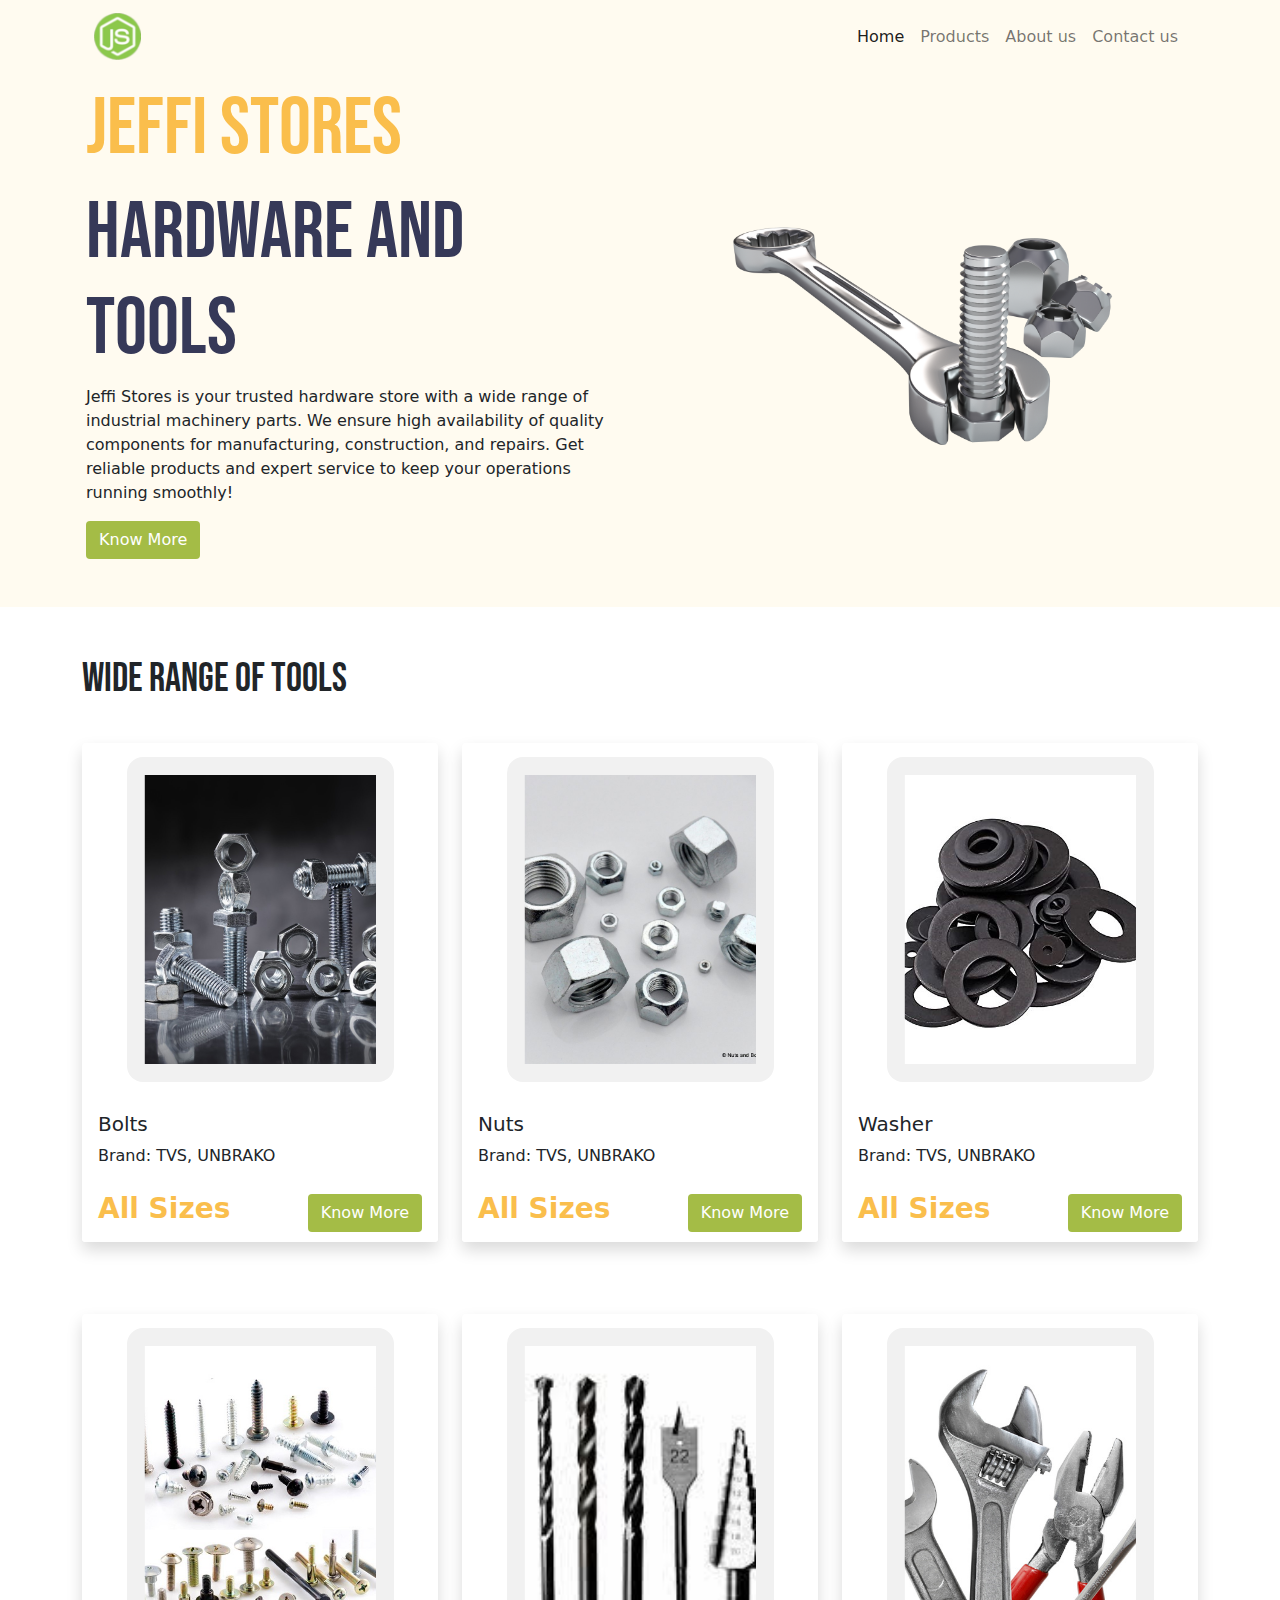
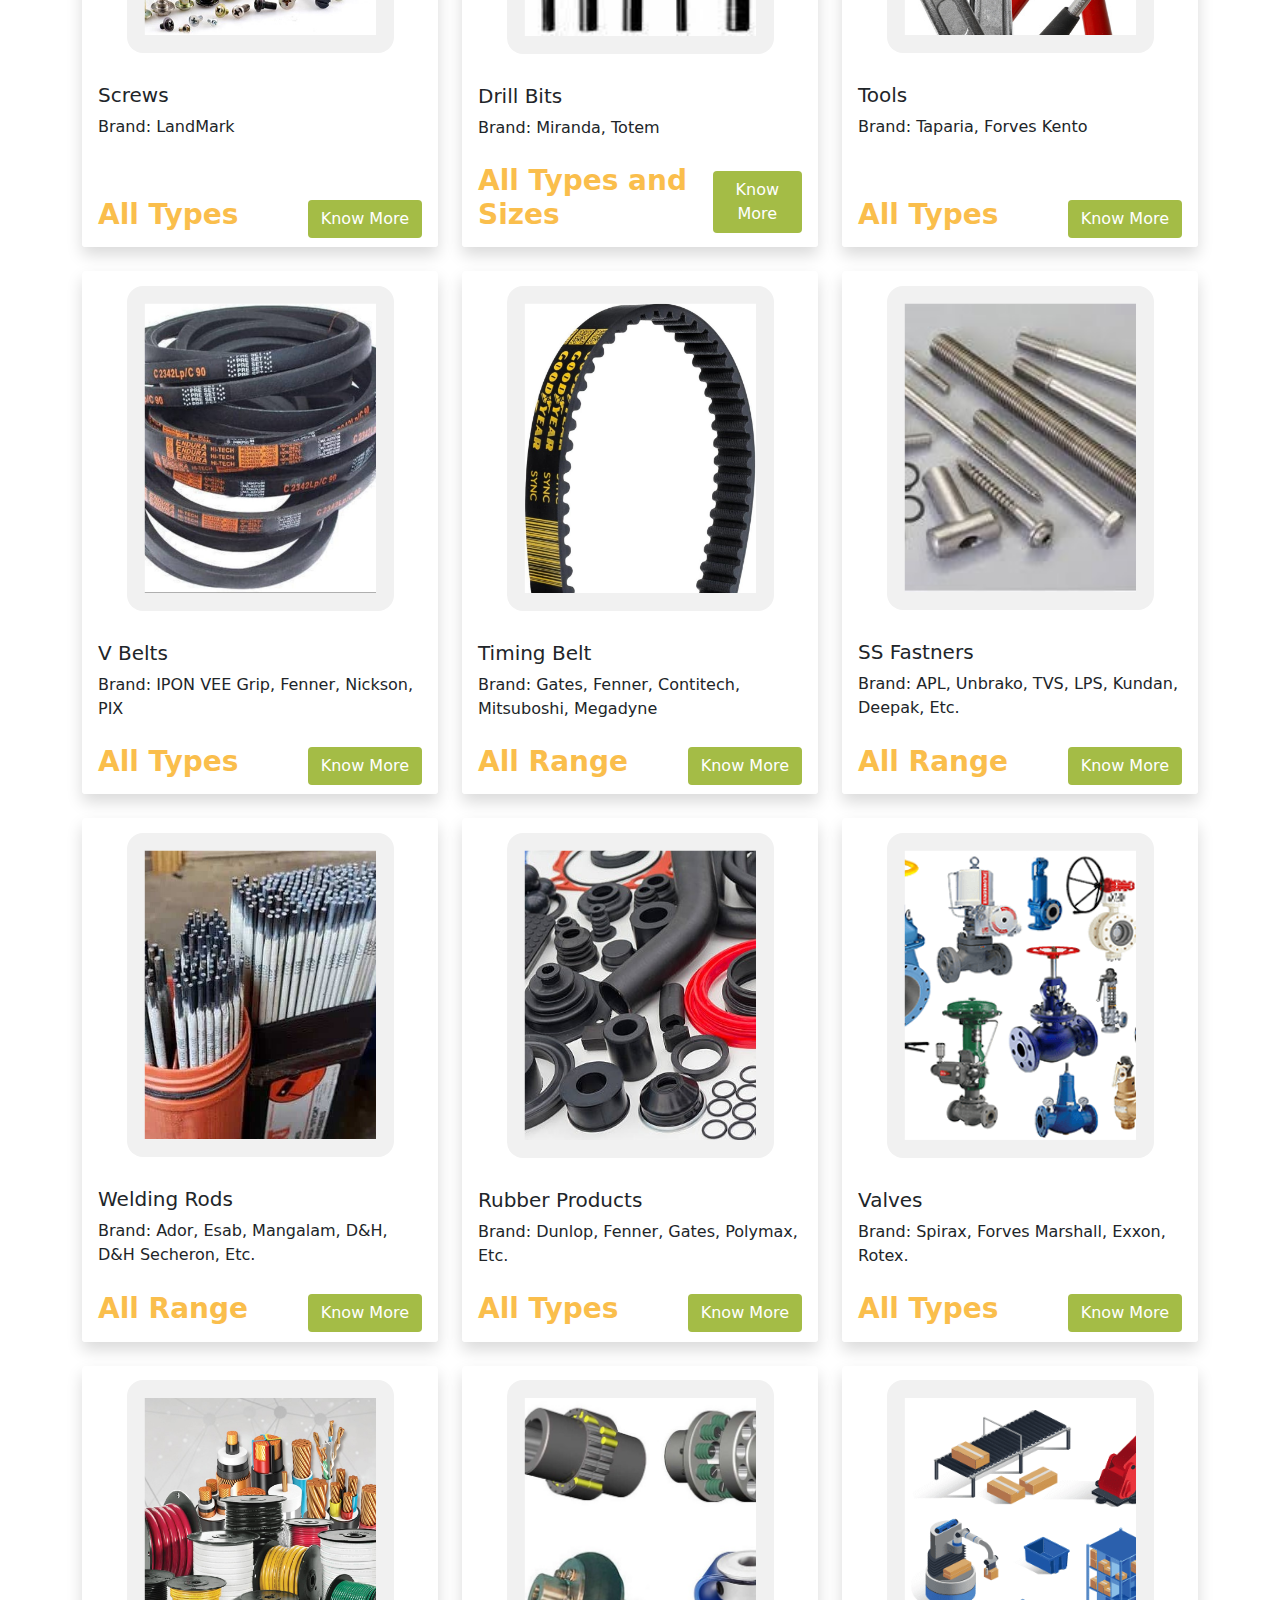
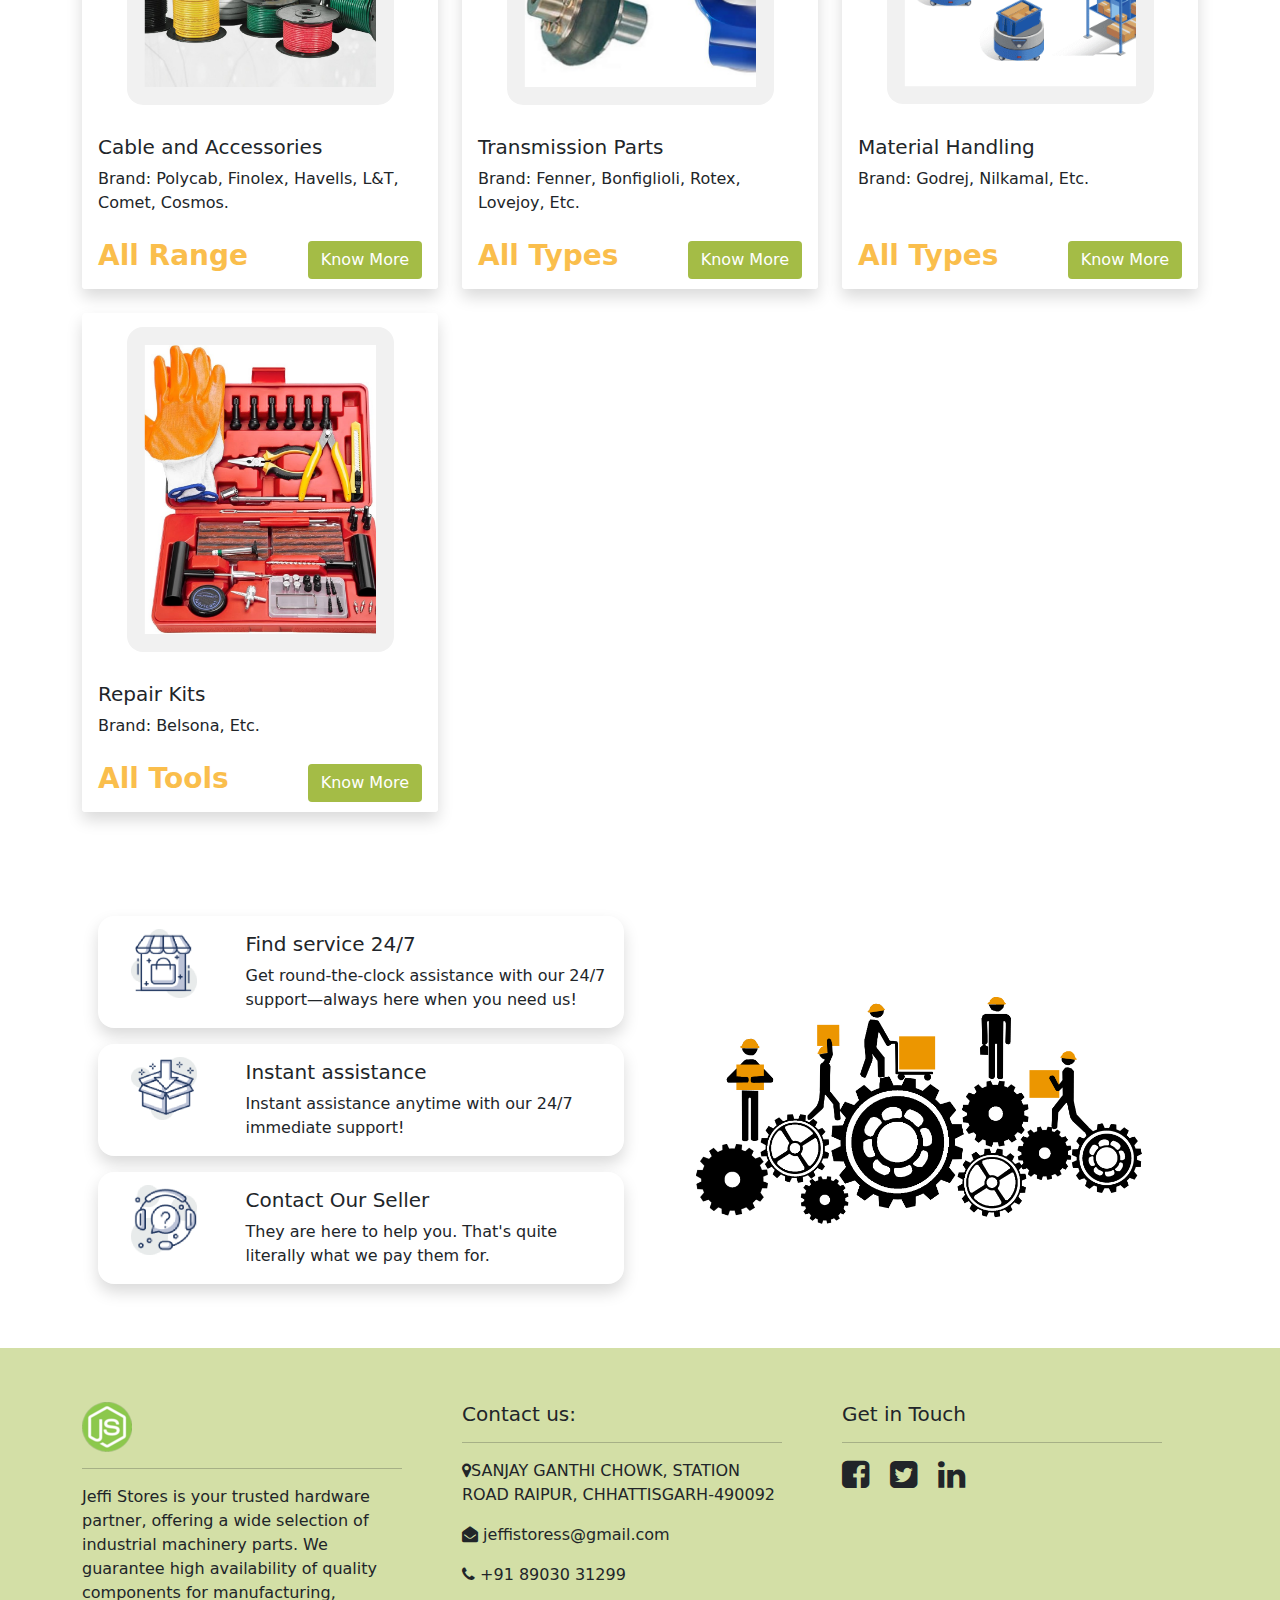
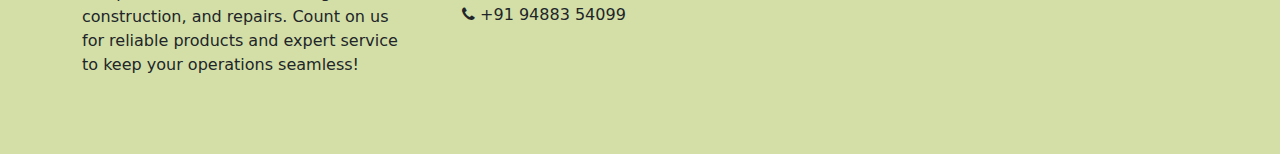
<file: index.html>
<!DOCTYPE html>
<html lang="en">
  <head>
    <meta charset="UTF-8" />
    <meta name="viewport" content="width=device-width, initial-scale=1.0" />
    <title>Jeffi Stores</title>
    <link rel="stylesheet" href="css/bootstrap.min.css" />
    <link rel="stylesheet" href="css/style.css" />
    <link rel="preconnect" href="https://fonts.gstatic.com" />
    <link
      href="https://fonts.googleapis.com/css2?family=Bebas+Neue&display=swap"
      rel="stylesheet"
    />
    <link
      rel="stylesheet"
      href="https://cdnjs.cloudflare.com/ajax/libs/font-awesome/4.7.0/css/font-awesome.min.css"
    />
  </head>
  <body>
    <!--Nav bar-->
    <section class="head-section">
      <header class="container">
        <nav class="navbar navbar-expand-lg navbar-light penguin-nabbar">
          <div class="container-fluid">
            <a class="navbar-brand" href="#">
              <img
                src="Images/logo.png"
                alt=""
                class="penguin-logo img-fluid"
              />
            </a>
            <button
              class="navbar-toggler"
              type="button"
              data-bs-toggle="collapse"
              data-bs-target="#navbarNav"
              aria-controls="navbarNav"
              aria-expanded="false"
              aria-label="Toggle navigation"
            >
              <span class="navbar-toggler-icon"></span>
            </button>
            <div
              class="collapse navbar-collapse justify-content-end"
              id="navbarNav"
            >
              <ul class="navbar-nav">
                <li class="nav-item">
                  <a class="nav-link active" aria-current="page" href="#"
                    >Home</a
                  >
                </li>
                <li class="nav-item">
                  <a class="nav-link" href="#products">Products</a>
                </li>
                <li class="nav-item">
                  <a class="nav-link" href="#about-us">About us</a>
                </li>
                <li class="nav-item">
                  <a class="nav-link" href="#contact-us">Contact us</a>
                </li>
              </ul>
            </div>
          </div>
        </nav>
      </header>
    </section>

    <main>
      <!--Banner section-->
      <section class="head-section">
        <div class="pt-2 pb-5 container">
          <div class="row d-flex align-items-center">
            <div class="col-md-6 px-3">
              <h1 id="text-style">Jeffi Stores</h1>
              <h1 class="text-style2">Hardware and Tools</h1>
              <p>
                Jeffi Stores is your trusted hardware store with a wide range of industrial machinery parts. We ensure high availability of quality components for manufacturing, construction, and repairs. Get reliable products and expert service to keep your operations running smoothly!
              </p>
              <button type="button" class="btn penguin-btn" onclick="window.location.hash='products'">Know More</button>

            </div>
            <div class="col-md-6 how-img px-5">
              <img src="Images/Welcome.png" class="img-fluid" alt="" />
            </div>
          </div>
        </div>
      </section>

      <!--catagory collection section-->
      <section id="products" class="container mt-5">
        <h1>Wide Range of Tools</h1>
        <div class="row row-cols-1 row-cols-md-3 g-4 mt-3">
          <div class="col">
            <div class="card h-100 penguin-card-border shadow rounded">
              <img
                src="Images/Bolts.jpg"
                class="card-img-top penguin-card-img w-75"
                alt="..."
              />
              <div class="card-body">
                <h5 class="card-title">Bolts</h5>
                <p class="card-text">
                  Brand: TVS, UNBRAKO
                </p>
              </div>
              <div
                class="card-footer d-flex justify-content-between align-items-center penguin-card-footer"
              >
                <div>
                  <h3 class="price-text-style">All Sizes</h3>
                </div>
                <div>
                  <button type="button" class="btn penguin-btn" >
                    Know More
                  </button>                                  
                </div>
              </div>
            </div>
          </div>
          <div class="col">
            <div class="card h-100 penguin-card-border shadow rounded">
              <img
                src="Images/Nuts.jpeg"
                class="card-img-top penguin-card-img w-75"
                alt="..."
              />
              <div class="card-body">
                <h5 class="card-title">Nuts</h5>
                <p class="card-text">
                  Brand: TVS, UNBRAKO
                </p>
              </div>
              <div
                class="card-footer d-flex justify-content-between align-items-center penguin-card-footer"
              >
                <div>
                  <h3 class="price-text-style">All Sizes</h3>
                </div>
                <div>
                  <button type="button" class="btn penguin-btn">
                    Know More
                  </button>
                </div>
              </div>
            </div>
          </div>
          <div class="col">
            <div class="card h-100 penguin-card-border shadow rounded">
              <img
                src="Images/Washers.jpg"
                class="card-img-top penguin-card-img w-75"
                alt="..."
              />
              <div class="card-body">
                <h5 class="card-title">Washer</h5>
                <p class="card-text">
                  Brand: TVS, UNBRAKO
                </p>
              </div>
              <div
                class="card-footer d-flex justify-content-between align-items-center penguin-card-footer"
              >
                <div>
                  <h3 class="price-text-style">All Sizes</h3>
                </div>
                <div>
                  <button type="button" class="btn penguin-btn">
                    Know More
                  </button>
                </div>
              </div>
            </div>
          </div>
        </div>
      </section>

      <section class="container mt-5">
        <div class="row row-cols-1 row-cols-md-3 g-4 mt-3">
          <div class="col">
            <div class="card h-100 penguin-card-border shadow rounded">
              <img
                src="Images/Screws.jpg"
                class="card-img-top penguin-card-img w-75"
                alt="..."
              />
              <div class="card-body">
                <h5 class="card-title">Screws</h5>
                <p class="card-text">
                  Brand: LandMark
                </p>
              </div>
              <div
                class="card-footer d-flex justify-content-between align-items-center penguin-card-footer"
              >
                <div>
                  <h3 class="price-text-style">All Types</h3>
                </div>
                <div>
                  <button type="button" class="btn penguin-btn">
                    Know More
                  </button>
                </div>
              </div>
            </div>
          </div>
          <div class="col">
            <div class="card h-100 penguin-card-border shadow rounded">
              <img
                src="Images/Drill Bits.jpeg"
                class="card-img-top penguin-card-img w-75"
                alt="..."
              />
              <div class="card-body">
                <h5 class="card-title">Drill Bits</h5>
                <p class="card-text">
                  Brand: Miranda, Totem
                </p>
              </div>
              <div
                class="card-footer d-flex justify-content-between align-items-center penguin-card-footer"
              >
                <div>
                  <h3 class="price-text-style">All Types and Sizes</h3>
                </div>
                <div>
                  <button type="button" class="btn penguin-btn">
                    Know More
                  </button>
                </div>
              </div>
            </div>
          </div>
          <div class="col">
            <div class="card h-100 penguin-card-border shadow rounded">
              <img
                src="Images/Tools.png"
                class="card-img-top penguin-card-img w-75"
                alt="..."
              />
              <div class="card-body">
                <h5 class="card-title">Tools</h5>
                <p class="card-text">
                  Brand: Taparia, Forves Kento
                </p>
              </div>
              <div
                class="card-footer d-flex justify-content-between align-items-center penguin-card-footer"
              >
                <div>
                  <h3 class="price-text-style">All Types</h3>
                </div>
                <div>
                  <button type="button" class="btn penguin-btn">
                    Know More
                  </button>
                </div>
              </div>
            </div>
          </div>
          <div class="col">
            <div class="card h-100 penguin-card-border shadow rounded">
              <img
                src="Images/V Belts.jpg"
                class="card-img-top penguin-card-img w-75"
                alt="..."
              />
              <div class="card-body">
                <h5 class="card-title">V Belts</h5>
                <p class="card-text">
                  Brand: IPON VEE Grip, Fenner, Nickson, PIX
                </p>
              </div>
              <div
                class="card-footer d-flex justify-content-between align-items-center penguin-card-footer"
              >
                <div>
                  <h3 class="price-text-style">All Types</h3>
                </div>
                <div>
                  <button type="button" class="btn penguin-btn">
                    Know More
                  </button>
                </div>
              </div>
            </div>
          </div>
          <div class="col">
            <div class="card h-100 penguin-card-border shadow rounded">
              <img
                src="Images/Timing Belt.jpg"
                class="card-img-top penguin-card-img w-75"
                alt="..."
              />
              <div class="card-body">
                <h5 class="card-title">Timing Belt</h5>
                <p class="card-text">
                  Brand: Gates, Fenner, Contitech, Mitsuboshi, Megadyne
                </p>
              </div>
              <div
                class="card-footer d-flex justify-content-between align-items-center penguin-card-footer"
              >
                <div>
                  <h3 class="price-text-style">All Range</h3>
                </div>
                <div>
                  <button type="button" class="btn penguin-btn">
                    Know More
                  </button>
                </div>
              </div>
            </div>
          </div>
          <div class="col">
            <div class="card h-100 penguin-card-border shadow rounded">
              <img
                src="Images/SS Fastners.jpeg"
                class="card-img-top penguin-card-img w-75"
                alt="..."
              />
              <div class="card-body">
                <h5 class="card-title">SS Fastners</h5>
                <p class="card-text">
                  Brand: APL, Unbrako, TVS, LPS, Kundan, Deepak, Etc.
                </p>
              </div>
              <div
                class="card-footer d-flex justify-content-between align-items-center penguin-card-footer"
              >
                <div>
                  <h3 class="price-text-style">All Range</h3>
                </div>
                <div>
                  <button type="button" class="btn penguin-btn">
                    Know More
                  </button>
                </div>
              </div>
            </div>
          </div>
          <div class="col">
            <div class="card h-100 penguin-card-border shadow rounded">
              <img
                src="Images/Welding Rods.jpg"
                class="card-img-top penguin-card-img w-75"
                alt="..."
              />
              <div class="card-body">
                <h5 class="card-title">Welding Rods</h5>
                <p class="card-text">
                  Brand: Ador, Esab, Mangalam, D&H, D&H Secheron, Etc.
                </p>
              </div>
              <div
                class="card-footer d-flex justify-content-between align-items-center penguin-card-footer"
              >
                <div>
                  <h3 class="price-text-style">All Range</h3>
                </div>
                <div>
                  <button type="button" class="btn penguin-btn">
                    Know More
                  </button>
                </div>
              </div>
            </div>
          </div>
          <div class="col">
            <div class="card h-100 penguin-card-border shadow rounded">
              <img
                src="Images/Rubber Products.jpg"
                class="card-img-top penguin-card-img w-75"
                alt="..."
              />
              <div class="card-body">
                <h5 class="card-title">Rubber Products</h5>
                <p class="card-text">
                  Brand: Dunlop, Fenner, Gates, Polymax, Etc.
                </p>
              </div>
              <div
                class="card-footer d-flex justify-content-between align-items-center penguin-card-footer"
              >
                <div>
                  <h3 class="price-text-style">All Types</h3>
                </div>
                <div>
                  <button type="button" class="btn penguin-btn">
                    Know More
                  </button>
                </div>
              </div>
            </div>
          </div>
          <div class="col">
            <div class="card h-100 penguin-card-border shadow rounded">
              <img
                src="Images/Valves.png"
                class="card-img-top penguin-card-img w-75"
                alt="..."
              />
              <div class="card-body">
                <h5 class="card-title">Valves</h5>
                <p class="card-text">
                  Brand: Spirax, Forves Marshall, Exxon, Rotex.
                </p>
              </div>
              <div
                class="card-footer d-flex justify-content-between align-items-center penguin-card-footer"
              >
                <div>
                  <h3 class="price-text-style">All Types</h3>
                </div>
                <div>
                  <button type="button" class="btn penguin-btn">
                    Know More
                  </button>
                </div>
              </div>
            </div>
          </div>
          <div class="col">
            <div class="card h-100 penguin-card-border shadow rounded">
              <img
                src="Images/Cable and Accessories.jpg"
                class="card-img-top penguin-card-img w-75"
                alt="..."
              />
              <div class="card-body">
                <h5 class="card-title">Cable and Accessories</h5>
                <p class="card-text">
                 Brand: Polycab, Finolex, Havells, L&T, Comet, Cosmos.
                </p>
              </div>
              <div
                class="card-footer d-flex justify-content-between align-items-center penguin-card-footer"
              >
                <div>
                  <h3 class="price-text-style">All Range</h3>
                </div>
                <div>
                  <button type="button" class="btn penguin-btn">
                    Know More
                  </button>
                </div>
              </div>
            </div>
          </div>
          <div class="col">
            <div class="card h-100 penguin-card-border shadow rounded">
              <img
                src="Images/Transmission Parts.jpeg"
                class="card-img-top penguin-card-img w-75"
                alt="..."
              />
              <div class="card-body">
                <h5 class="card-title">Transmission Parts</h5>
                <p class="card-text">
                  Brand: Fenner, Bonfiglioli, Rotex, Lovejoy, Etc.
                </p>
              </div>
              <div
                class="card-footer d-flex justify-content-between align-items-center penguin-card-footer"
              >
                <div>
                  <h3 class="price-text-style">All Types</h3>
                </div>
                <div>
                  <button type="button" class="btn penguin-btn">
                    Know More
                  </button>
                </div>
              </div>
            </div>
          </div>
          <div class="col">
            <div class="card h-100 penguin-card-border shadow rounded">
              <img
                src="Images/Material Handling.png"
                class="card-img-top penguin-card-img w-75"
                alt="..."
              />
              <div class="card-body">
                <h5 class="card-title">Material Handling</h5>
                <p class="card-text">
                  Brand: Godrej, Nilkamal, Etc.
                </p>
              </div>
              <div
                class="card-footer d-flex justify-content-between align-items-center penguin-card-footer"
              >
                <div>
                  <h3 class="price-text-style">All Types</h3>
                </div>
                <div>
                  <button type="button" class="btn penguin-btn">
                    Know More
                  </button>
                </div>
              </div>
            </div>
          </div>
          <div class="col">
            <div class="card h-100 penguin-card-border shadow rounded">
              <img
                src="Images/Repair Kits.jpg"
                class="card-img-top penguin-card-img w-75"
                alt="..."
              />
              <div class="card-body">
                <h5 class="card-title">Repair Kits</h5>
                <p class="card-text">
                  Brand: Belsona, Etc.
                </p>
              </div>
              <div
                class="card-footer d-flex justify-content-between align-items-center penguin-card-footer"
              >
                <div>
                  <h3 class="price-text-style">All Tools</h3>
                </div>
                <div>
                  <button type="button" class="btn penguin-btn">
                    Know More
                  </button>
                </div>
              </div>
            </div>
          </div>
        </div>
      </section>

      <!--Some information section-->
      <section class="container mt-5 pt-5">
        <div class="pt-2 pb-5 container">
          <div
            class="row d-flex align-items-center flex-column-reverse flex-lg-row"
          >
            <div class="col-md-6 px-3">
              <div
                class="card mb-3 penguin-card-border shadow"
                style="max-width: 540px;"
              >
                <div class="row g-0">
                  <div class="col-md-3">
                    <img
                      src="icon/image 12.png"
                      class="w-50 penguin-info"
                      alt="..."
                    />
                  </div>
                  <div class="col-md-9">
                    <div class="card-body">
                      <h5 class="card-title">Find service 24/7</h5>
                      <p class="card-text">
                        Get round-the-clock assistance with our 24/7 support—always here when you need us!
                      </p>
                    </div>
                  </div>
                </div>
              </div>
              <div
                class="card mb-3 penguin-card-border shadow"
                style="max-width: 540px;"
              >
                <div class="row g-0">
                  <div class="col-md-3">
                    <img
                      src="icon/image 13.png"
                      class="w-50 penguin-info"
                      alt="..."
                    />
                  </div>
                  <div class="col-md-9">
                    <div class="card-body">
                      <h5 class="card-title">Instant assistance</h5>
                      <p class="card-text">
                        Instant assistance anytime with our 24/7 immediate support!
                      </p>
                    </div>
                  </div>
                </div>
              </div>
              <div
                class="card mb-3 penguin-card-border shadow"
                style="max-width: 540px;"
              >
                <div class="row g-0">
                  <div class="col-md-3">
                    <img
                      src="icon/image 14.png"
                      class="w-50 penguin-info"
                      alt="..."
                    />
                  </div>
                  <div class="col-md-9">
                    <div class="card-body">
                      <h5 class="card-title">Contact Our Seller</h5>
                      <p class="card-text">
                        They are here to help you. That's quite literally what
                        we pay them for.
                      </p>
                    </div>
                  </div>
                </div>
              </div>
            </div>
            <div class="col-md-6 how-img px-5">
              <img src="Images/Working.png" class="img-fluid" alt="" />
            </div>
          </div>
        </div>
      </section>
    </main>

    <!--Footer section-->
    <section class="footer-section">
      <div class="container pb-5">
        <div class="row">
          <div id="about-us" class="col-sm pe-5 pt-3">
            <img src="Images/logo.png" alt="" class="penguin-logo img-fluid" />
            <hr />
            <p>
              Jeffi Stores is your trusted hardware partner, offering a wide selection of industrial machinery parts. We guarantee high availability of quality components for manufacturing, construction, and repairs. Count on us for reliable products and expert service to keep your operations seamless!
            </p>
          </div>
          <div id="contact-us" class="col-sm pe-5 pt-3">
            <h5>Contact us:</h5>
            <hr />
            <p>
              <i class="fa fa-map-marker fa-1x"> </i>SANJAY GANTHI CHOWK, STATION ROAD
              RAIPUR, CHHATTISGARH-490092
            </p>
            <p>
              <i class="fa fa-envelope-open"></i>
              jeffistoress@gmail.com
            </p>
            <p><i class="fa fa-phone"></i> +91 89030 31299</p>
            <p><i class="fa fa-phone"></i> +91 94883 54099</p>
            
          </div>
          <div class="col-sm pe-5 pt-3">
            <div>
              <h5>Get in Touch</h5>
              <hr />
              <i class="fa fa-facebook-square fa-2x pe-3"> </i>
              <i class="fa fa-twitter-square fa-2x pe-3"></i>
              <i class="fa fa-linkedin fa-2x pe-3"></i>
            </div>
          </div>
        </div>
      </div>
    </section>
    <script src="js/bootstrap.min.js"></script>
  </body>
</html>
</file>
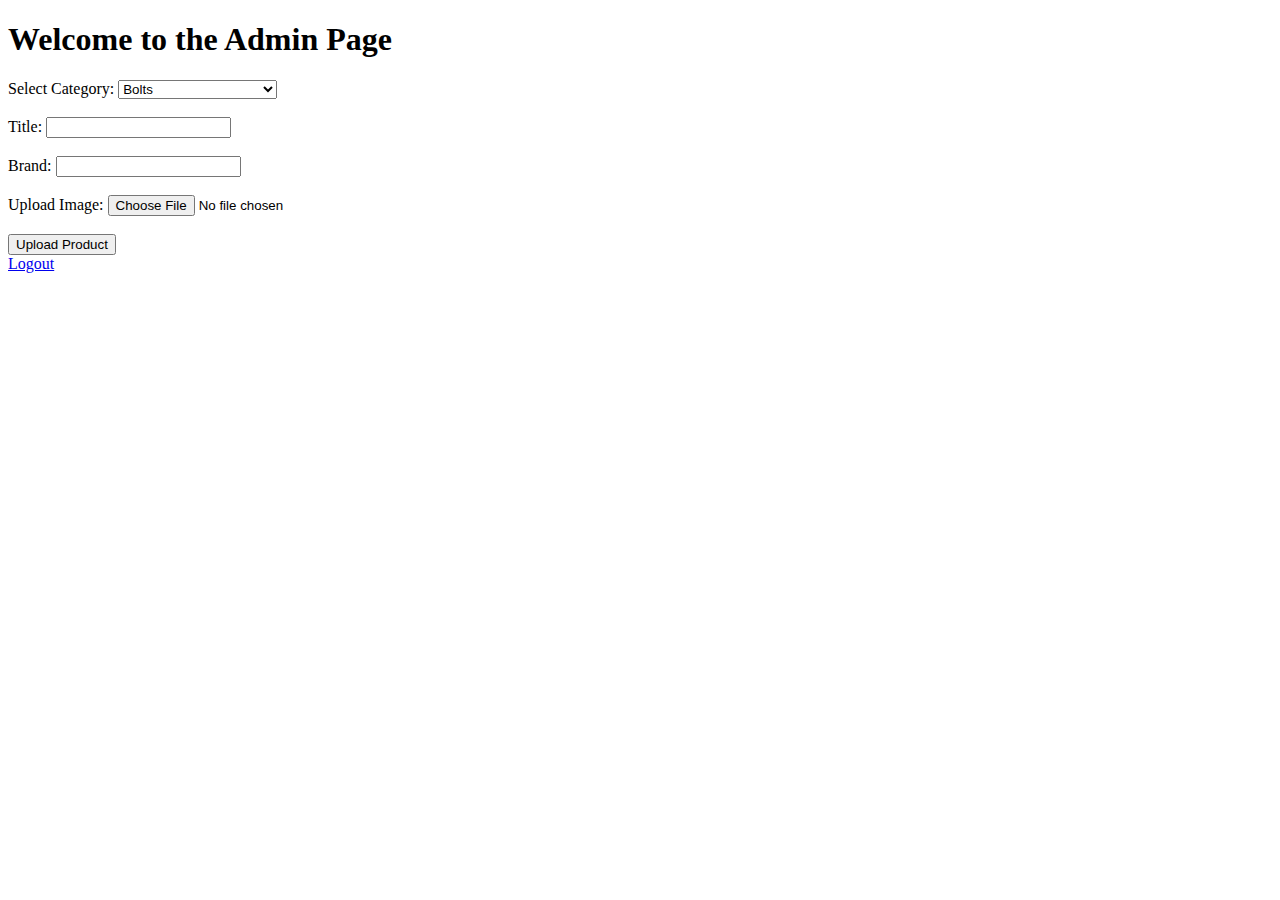
<file: admin.html>
<!DOCTYPE html>
<html lang="en">
<head>
  <meta charset="UTF-8">
  <meta name="viewport" content="width=device-width, initial-scale=1.0">
  <title>Admin - Jeffi Stores</title>
</head>
<body>
  <h1>Welcome to the Admin Page</h1>

  <form action="/upload" method="POST" enctype="multipart/form-data">
    <label for="category">Select Category:</label>
    <select name="category" id="category">
      <option value="Bolts">Bolts</option>
      <option value="Nuts">Nuts</option>
      <option value="Washer">Washer</option>
      <option value="Screws">Screws</option>
      <option value="Drill Bits">Drill Bits</option>
      <option value="Tools">Tools</option>
      <option value="V Belts">V Belts</option>
      <option value="Timing Belt">Timing Belt</option>
      <option value="SS Fastners">SS Fastners</option>
      <option value="Bearing">Bearing</option>
      <option value="Welding Rods">Welding Rods</option>
      <option value="Rubber Products">Rubber Products</option>
      <option value="Valves">Valves</option>
      <option value="Cable and Accessories">Cable and Accessories</option>
      <option value="Coupling">Coupling</option>
      <option value="Material Handling">Material Handling</option>
      <option value="Repair Kits">Repair Kits</option>
    </select><br><br>

    <label for="title">Title:</label>
    <input type="text" name="title" id="title" required><br><br>

    <label for="brand">Brand:</label>
    <input type="text" name="brand" id="brand" required><br><br>

    <label for="image">Upload Image:</label>
    <input type="file" name="image" id="image" required><br><br>

    <button type="submit">Upload Product</button>
  </form>

  <a href="/logout">Logout</a>
</body>
</html>
</file>
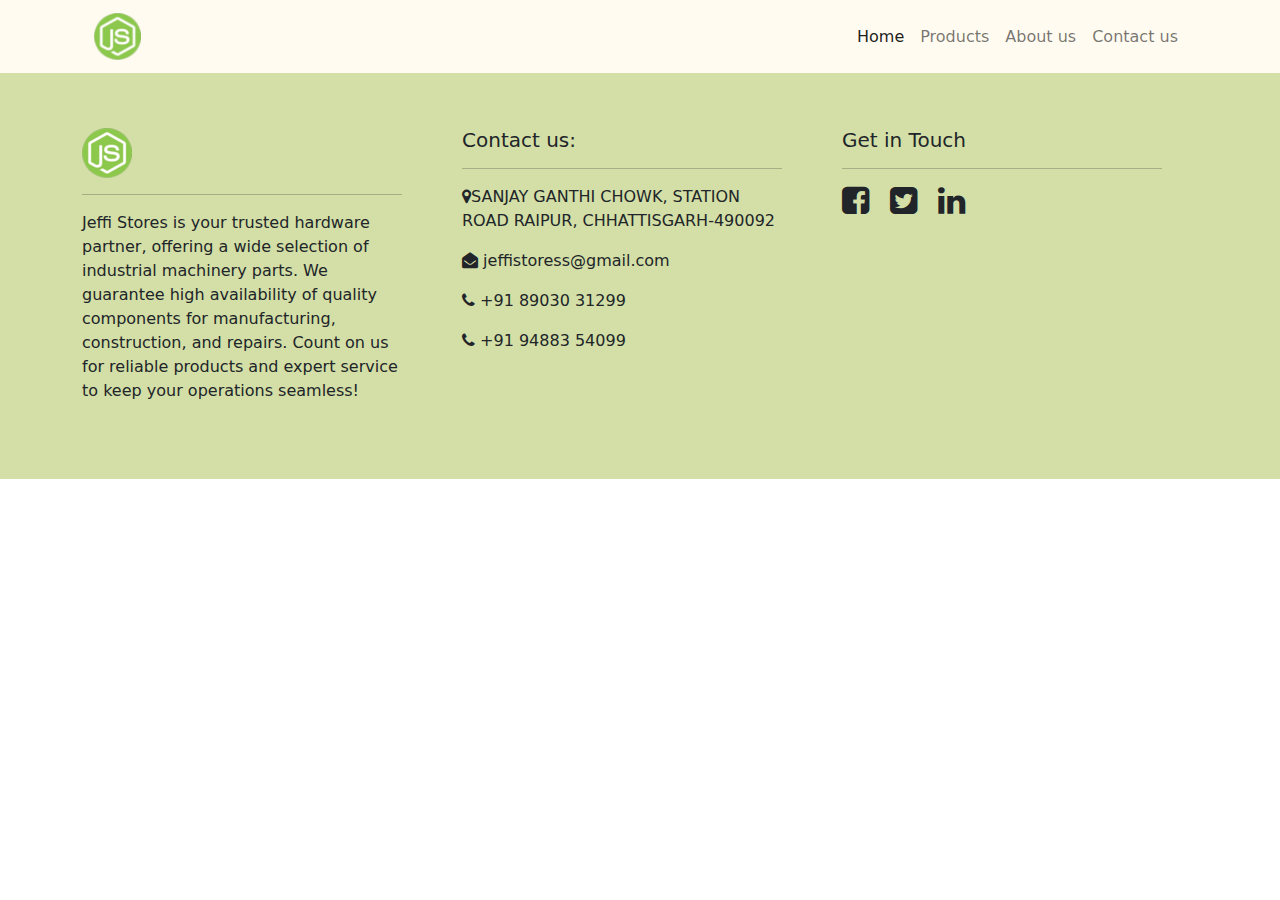
<file: category.html>
<!DOCTYPE html>
<html lang="en">
  <head>
    <meta charset="UTF-8" />
    <meta name="viewport" content="width=device-width, initial-scale=1.0" />
    <title>Jeffi Stores</title>
    <link rel="stylesheet" href="css/bootstrap.min.css" />
    <link rel="stylesheet" href="css/style.css" />
    <link rel="preconnect" href="https://fonts.gstatic.com" />
    <link
      href="https://fonts.googleapis.com/css2?family=Bebas+Neue&display=swap"
      rel="stylesheet"
    />
    <link
      rel="stylesheet"
      href="https://cdnjs.cloudflare.com/ajax/libs/font-awesome/4.7.0/css/font-awesome.min.css"
    />
  </head>
  <body>
    <!--Nav bar-->
    <section class="head-section">
      <header class="container">
        <nav class="navbar navbar-expand-lg navbar-light penguin-nabbar">
          <div class="container-fluid">
            <a class="navbar-brand" href="#">
              <img
                src="Images/logo.png"
                alt=""
                class="penguin-logo img-fluid"
              />
            </a>
            <button
              class="navbar-toggler"
              type="button"
              data-bs-toggle="collapse"
              data-bs-target="#navbarNav"
              aria-controls="navbarNav"
              aria-expanded="false"
              aria-label="Toggle navigation"
            >
              <span class="navbar-toggler-icon"></span>
            </button>
            <div
              class="collapse navbar-collapse justify-content-end"
              id="navbarNav"
            >
              <ul class="navbar-nav">
                <li class="nav-item">
                  <a class="nav-link active" aria-current="page" href="#"
                    >Home</a
                  >
                </li>
                <li class="nav-item">
                  <a class="nav-link" href="#products">Products</a>
                </li>
                <li class="nav-item">
                  <a class="nav-link" href="#about-us">About us</a>
                </li>
                <li class="nav-item">
                  <a class="nav-link" href="#contact-us">Contact us</a>
                </li>
              </ul>
            </div>
          </div>
        </nav>
      </header>
    </section>

    

    <!--Footer section-->
    <section class="footer-section">
      <div class="container pb-5">
        <div class="row">
          <div id="about-us" class="col-sm pe-5 pt-3">
            <img src="Images/logo.png" alt="" class="penguin-logo img-fluid" />
            <hr />
            <p>
              Jeffi Stores is your trusted hardware partner, offering a wide selection of industrial machinery parts. We guarantee high availability of quality components for manufacturing, construction, and repairs. Count on us for reliable products and expert service to keep your operations seamless!
            </p>
          </div>
          <div id="contact-us" class="col-sm pe-5 pt-3">
            <h5>Contact us:</h5>
            <hr />
            <p>
              <i class="fa fa-map-marker fa-1x"> </i>SANJAY GANTHI CHOWK, STATION ROAD
              RAIPUR, CHHATTISGARH-490092
            </p>
            <p>
              <i class="fa fa-envelope-open"></i>
              jeffistoress@gmail.com
            </p>
            <p><i class="fa fa-phone"></i> +91 89030 31299</p>
            <p><i class="fa fa-phone"></i> +91 94883 54099</p>
            
          </div>
          <div class="col-sm pe-5 pt-3">
            <div>
              <h5>Get in Touch</h5>
              <hr />
              <i class="fa fa-facebook-square fa-2x pe-3"> </i>
              <i class="fa fa-twitter-square fa-2x pe-3"></i>
              <i class="fa fa-linkedin fa-2x pe-3"></i>
            </div>
          </div>
        </div>
      </div>
    </section>
    <script src="js/bootstrap.min.js"></script>
  </body>
</html>
</file>
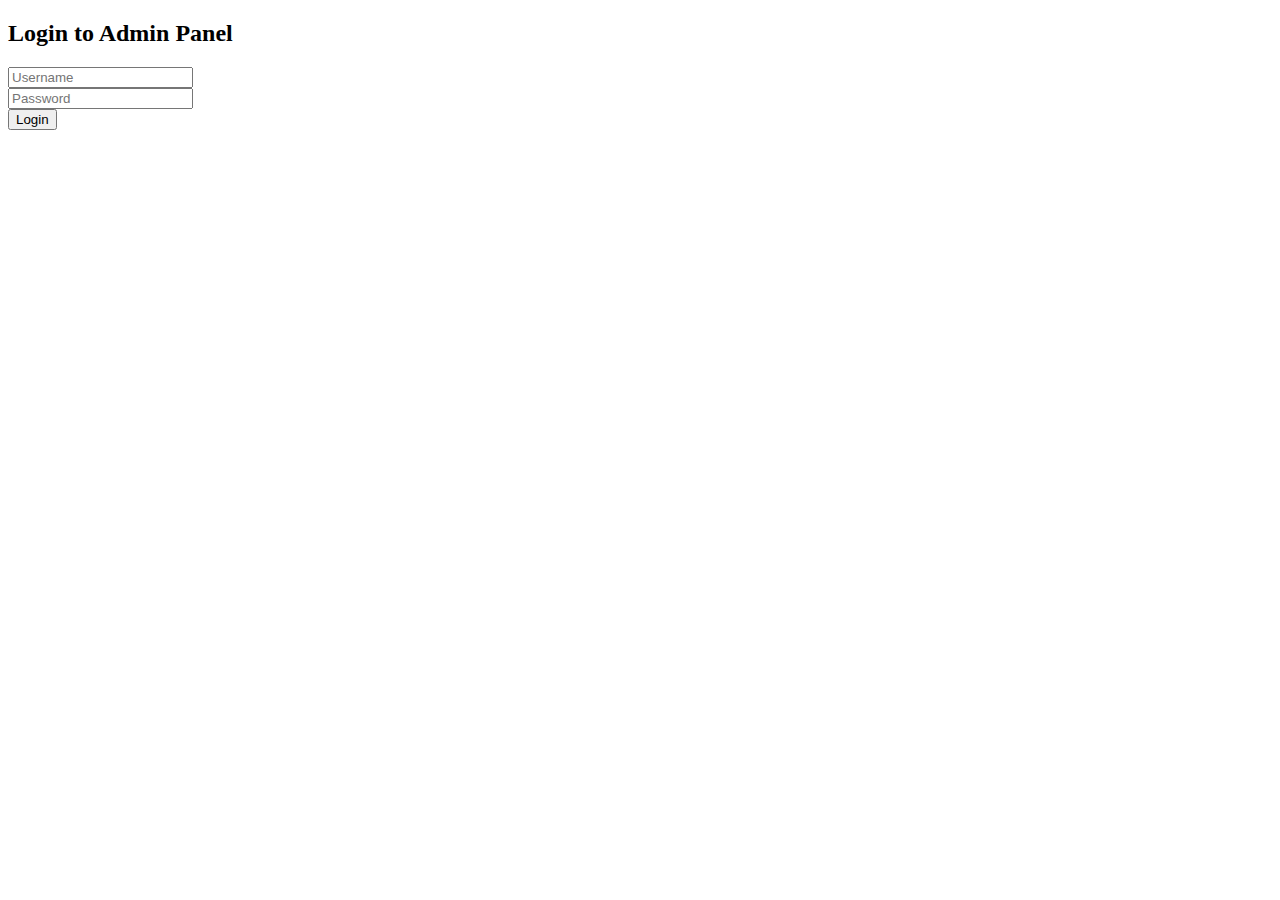
<file: login.html>
<!DOCTYPE html>
<html lang="en">
<head>
  <meta charset="UTF-8">
  <meta name="viewport" content="width=device-width, initial-scale=1.0">
  <title>Login - Jeffi Stores</title>
</head>
<body>

  <h2>Login to Admin Panel</h2>
  <form action="/login" method="POST">
    <input type="text" name="username" placeholder="Username" required><br>
    <input type="password" name="password" placeholder="Password" required><br>
    <button type="submit" class="btn">Login</button>
  </form>

</body>
</html>
</file>
<file: css/style.css>
* {
  border: 0;
  padding: 0;
}
.penguin-logo {
  width: 50px;
}
.head-section {
  background-color: rgba(255, 251, 240, 1);
}
.penguin-navbar {
  background-color: 0;
}
h1 {
  font-family: "Bebas Neue", cursive;
}
#text-style {
  color: rgba(250, 190, 76, 1);
  font-size: 80px;
}
.text-style2 {
  font-size: 80px;
}
.penguin-catagory,
.text-style2 {
  color: rgba(54, 57, 88, 1);
}
.penguin-card-img {
  padding: 5%;
  background-color: rgba(241, 241, 241, 1);
  margin: 4% auto;
}
.penguin-info {
  display: block;
  margin-left: auto;
  margin-right: auto;
  margin-top: 10%;
}
.penguin-card-border,
.penguin-card-img {
  border-radius: 1em;
}
.price-text-style {
  color: rgba(250, 190, 76, 1);
  font-weight: bold;
}
.penguin-card-footer,
.penguin-card-border {
  background-color: white;
  border: 0;
}
.penguin-btn {
  background-color: rgba(164, 188, 70, 1);
  color: white;
}
.footer-section {
  background-color: hsla(72, 47%, 51%, 0.486);
  padding: 3% 1% 1% 1%;
}
</file>
